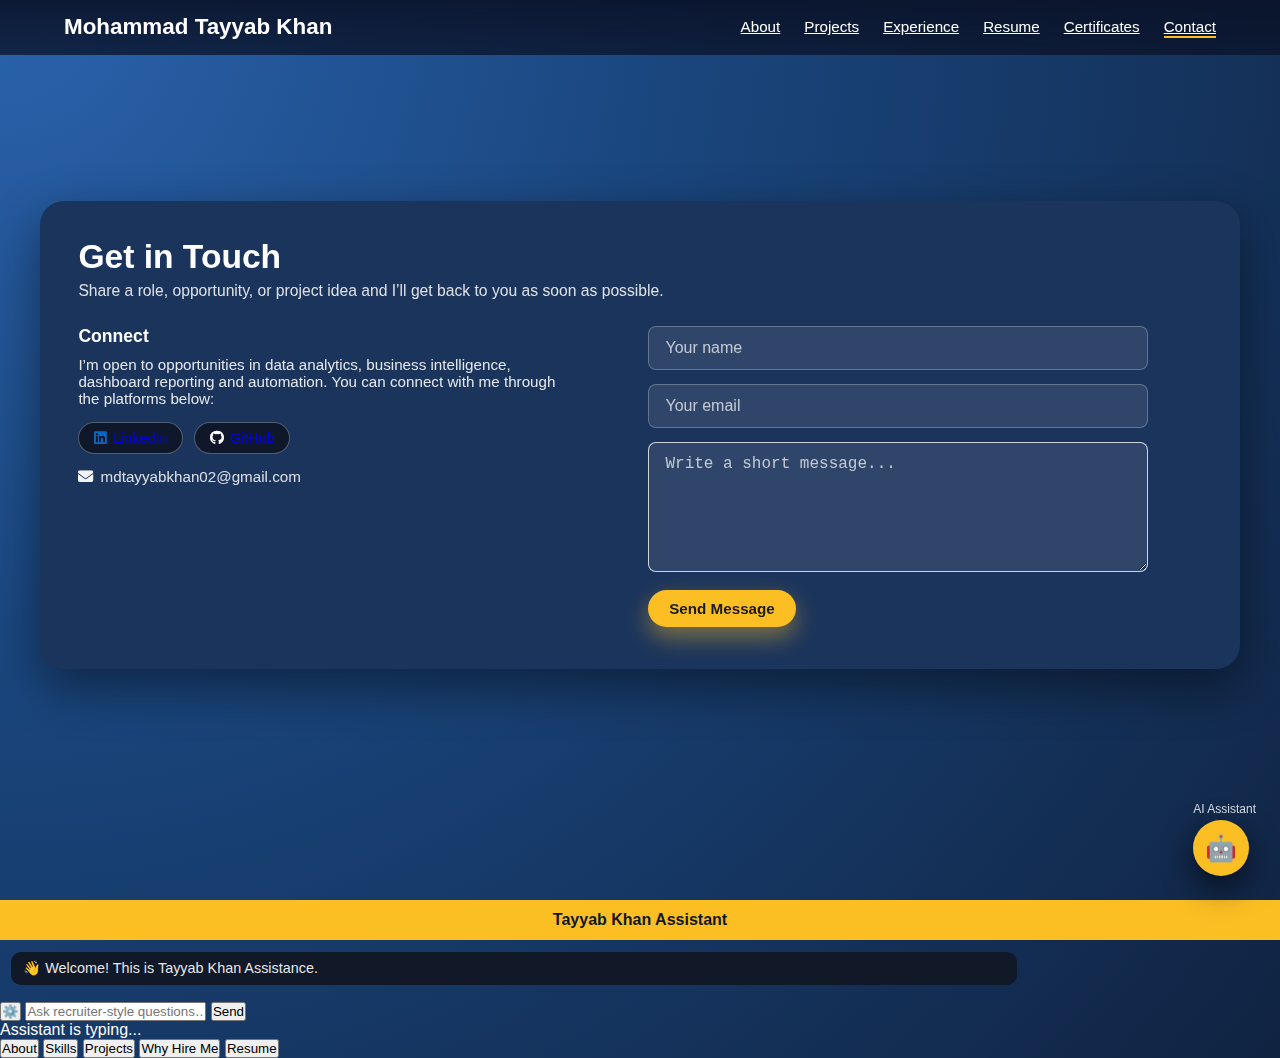
<file: contact.html>
<!DOCTYPE html>
<html lang="en">
<head>
  <meta charset="UTF-8" />
  <title>Contact | Mohammad Tayyab Khan</title>

  <link rel="stylesheet" href="style.css" />
  <link rel="stylesheet" href="https://cdnjs.cloudflare.com/ajax/libs/font-awesome/6.5.1/css/all.min.css" />
  <script src="https://cdnjs.cloudflare.com/ajax/libs/gsap/3.12.2/gsap.min.js"></script>
</head>

<body class="site-body">

  <canvas id="particleCanvas"></canvas>

  <!-- ================= HEADER / NAV ================= -->
  <header class="site-header">
    <nav class="nav-container">

      <div class="nav-left">
        <h1 id="typingName" class="nav-name">Mohammad Tayyab Khan</h1>
      </div>

      <ul id="navLinks" class="nav-links">
        <li><a href="index.html">About</a></li>
        <li><a href="projects.html">Projects</a></li>
        <li><a href="experience.html">Experience</a></li>
        <li><a href="resume.html">Resume</a></li>
        <li><a href="certificates.html">Certificates</a></li>
        <li><a href="contact.html" class="active">Contact</a></li>
      </ul>

    </nav>
  </header>

  <!-- ================= MAIN CONTACT CONTENT ================= -->
  <main class="page-main">
    <section class="card-section">
      <div class="content-card contact-card contact-center-wrapper">


        <h2 class="section-heading">Get in Touch</h2>
        <p class="section-subtext">
          Share a role, opportunity, or project idea and I’ll get back to you as soon as possible.
        </p>

        <div class="contact-card-grid">

          <!-- LEFT SIDE -->
          <div class="contact-card-left">
            <h3 class="contact-side-heading">Connect</h3>

            <p class="footer-text">
              I’m open to opportunities in data analytics, business intelligence, dashboard reporting and automation.
              You can connect with me through the platforms below:
            </p>

            <div class="footer-social-row">
              <a href="https://linkedin.com/in/mohammadtayyabkhan" target="_blank" class="social-pill linkedin">
                <i class="fa-brands fa-linkedin"></i><span>LinkedIn</span>
              </a>

              <a href="https://github.com/mdTayyabkhan" target="_blank" class="social-pill github">
                <i class="fa-brands fa-github"></i><span>GitHub</span>
              </a>
            </div>

            <div class="footer-email-row contact-email-row">
              <i class="fa-solid fa-envelope"></i>
              <a href="mailto:mdtayyabkhan02@gmail.com">mdtayyabkhan02@gmail.com</a>
            </div>
          </div>

          <!-- RIGHT SIDE -->
          <div class="contact-card-right">
            <form
              id="contactForm"
              class="footer-form"
              action="https://api.web3forms.com/submit"
              method="POST"
            >
              <input type="hidden" name="access_key" value="6ad4ce0e-d304-4a42-b38b-7edb2acfa61a" />
              <input type="hidden" name="subject" value="New Message from Contact Page" />
              <input type="hidden" name="from_name" value="Portfolio Contact Page" />

              <input type="text" name="name" placeholder="Your name" required />
              <input type="email" name="email" placeholder="Your email" required />
              <textarea name="message" placeholder="Write a short message..." required></textarea>

              <button type="submit" class="btn-primary w-full">Send Message</button>
              <div id="contactFormMessage" class="footer-form-message"></div>
            </form>
          </div>

        </div>

      </div>
    </section>
  </main>

<!-- ================= CHATBOT FLOATING ICON ================= -->
<div class="chatbot-launcher">
  <div class="ai-label">AI Assistant</div>
  <div id="chatbotIcon" class="chatbot-icon">🤖</div>
</div>

<!-- ================= CHATBOT POPUP ================= -->
<div id="chatbotPopup">

  <div class="chat-header">
    Tayyab Khan Assistant
  </div>

  <div id="chatBody" class="chat-body">
    <div class="bot-msg">
      👋 Welcome! This is Tayyab Khan Assistance.
    </div>
  </div>

  <div class="chat-footer">
    <button class="options-btn" onclick="toggleOptions()">⚙️</button>
    <input
      type="text"
      id="userInput"
      placeholder="Ask recruiter-style questions…"
    />
    <button class="send-btn" onclick="sendMessage()">Send</button>
  </div>

  <div id="typingIndicator" class="typing-indicator">
    Assistant is typing<span>.</span><span>.</span><span>.</span>
  </div>

  <div id="optionsPanel" class="options-panel">
    <button onclick="sendQuick('Tell me about yourself')">About</button>
    <button onclick="sendQuick('What are your skills?')">Skills</button>
    <button onclick="sendQuick('Explain your projects')">Projects</button>
    <button onclick="sendQuick('Why should we hire you?')">Why Hire Me</button>
    <button onclick="sendQuick('Can I download your resume?')">Resume</button>
  </div>

</div>
<!-- ================= END CHATBOT ================= -->

<!-- ================= LOAD MAIN SCRIPT (CRITICAL) ================= -->
<script src="script.js"></script>

</body>
</html>
</file>
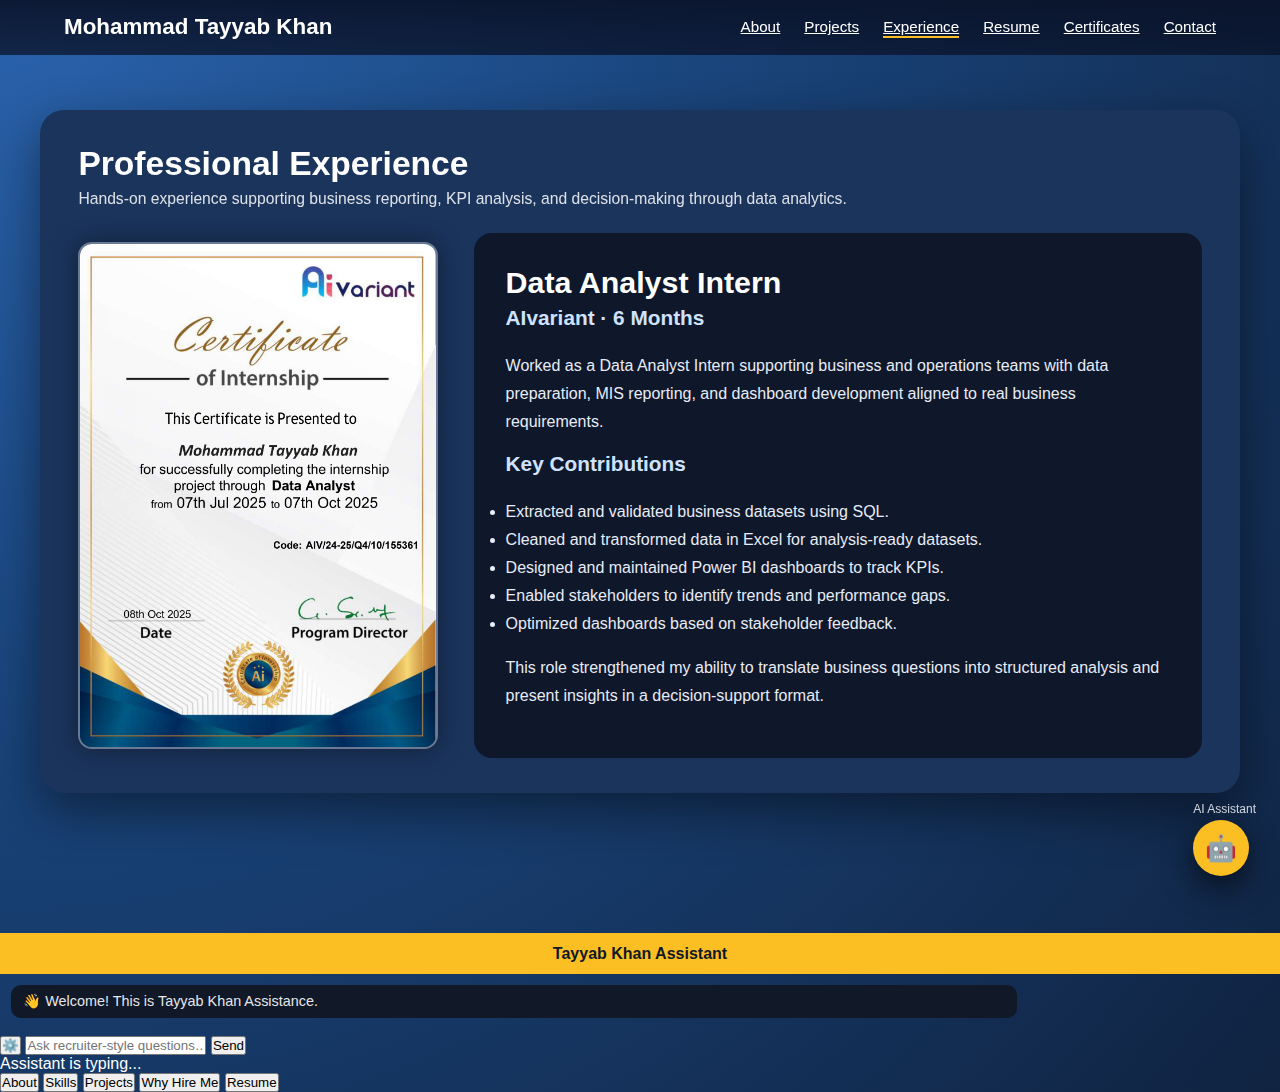
<file: experience.html>
<!DOCTYPE html>
<html lang="en">
<head>
  <meta charset="UTF-8" />
  <meta name="viewport" content="width=device-width, initial-scale=1.0" />
  <title>Experience | Mohammad Tayyab Khan</title>

  <link rel="stylesheet" href="style.css" />
  <link rel="stylesheet" href="https://cdnjs.cloudflare.com/ajax/libs/font-awesome/6.5.1/css/all.min.css" />
  <script src="https://cdnjs.cloudflare.com/ajax/libs/gsap/3.12.2/gsap.min.js"></script>

  <!-- ONLY REQUIRED FIXES -->
  <style>
    /* Experience layout spacing */
    .experience-container {
      display: flex;
      gap: 2.2rem; /* 👈 added space between image & content */
      align-items: center;
    }

    /* Internship certificate image size (slightly increased) */
    .experience-certificate {
      max-width: 360px; /* 👈 increased */
      width: 100%;
      height: auto;
      border-radius: 14px;
    }

    /* Solid professional box for experience details */
    .experience-right-box {
      background: #0f172a;
      border-radius: 18px;
      padding: 2rem;
      flex: 1;
    }

    /* Mobile professionalism only */
    @media (max-width: 768px) {
      .experience-container {
        flex-direction: column;
        gap: 1.6rem;
      }

      .experience-left {
        text-align: center;
      }

      .experience-certificate {
        max-width: 280px;
        margin: 0 auto;
      }

      .experience-right-box {
        text-align: center;
      }
    }
  </style>
</head>

<body class="site-body">

  <canvas id="particleCanvas"></canvas>

  <!-- ================= HEADER / NAV ================= -->
  <header class="site-header">
    <nav class="nav-container">
      <div class="nav-left">
        <h1 id="typingName" class="nav-name">Mohammad Tayyab Khan</h1>
      </div>

      <ul id="navLinks" class="nav-links">
        <li><a href="index.html">About</a></li>
        <li><a href="projects.html">Projects</a></li>
        <li><a href="experience.html" class="active">Experience</a></li>
        <li><a href="resume.html">Resume</a></li>
        <li><a href="certificates.html">Certificates</a></li>
        <li><a href="contact.html">Contact</a></li>
      </ul>
    </nav>
  </header>

  <!-- ================= EXPERIENCE ================= -->
  <main class="page-main">
    <section class="card-section">
      <div class="content-card">

        <h2 class="section-heading">Professional Experience</h2>
        <p class="section-subtext">
          Hands-on experience supporting business reporting, KPI analysis, and decision-making through data analytics.
        </p>

        <div class="experience-container">

          <!-- LEFT: CERTIFICATE -->
          <div class="experience-left">
            <img
              src="assets/Certificates/internship.jpg"
              alt="Data Analyst Internship Certificate"
              class="experience-certificate"
            />
          </div>

          <!-- RIGHT: EXPERIENCE DETAILS (SOLID BOX) -->
          <div class="experience-right-box">

            <h3 class="exp-role">Data Analyst Intern</h3>
            <h4 class="exp-company">AIvariant · 6 Months</h4>

            <p class="exp-text">
              Worked as a Data Analyst Intern supporting business and operations teams with data preparation,
              MIS reporting, and dashboard development aligned to real business requirements.
            </p>

            <h4 class="exp-company">Key Contributions</h4>

            <ul class="exp-text">
              <li>Extracted and validated business datasets using SQL.</li>
              <li>Cleaned and transformed data in Excel for analysis-ready datasets.</li>
              <li>Designed and maintained Power BI dashboards to track KPIs.</li>
              <li>Enabled stakeholders to identify trends and performance gaps.</li>
              <li>Optimized dashboards based on stakeholder feedback.</li>
            </ul>

            <p class="exp-text">
              This role strengthened my ability to translate business questions into structured analysis
              and present insights in a decision-support format.
            </p>

          </div>

        </div>

      </div>
    </section>
  </main>

  
<!-- ================= CHATBOT FLOATING ICON ================= -->
<div class="chatbot-launcher">
  <div class="ai-label">AI Assistant</div>
  <div id="chatbotIcon" class="chatbot-icon">🤖</div>
</div>

<!-- ================= CHATBOT POPUP ================= -->
<div id="chatbotPopup">

  <div class="chat-header">
    Tayyab Khan Assistant
  </div>

  <div id="chatBody" class="chat-body">
    <div class="bot-msg">
      👋 Welcome! This is Tayyab Khan Assistance.
    </div>
  </div>

  <div class="chat-footer">
    <button class="options-btn" onclick="toggleOptions()">⚙️</button>
    <input
      type="text"
      id="userInput"
      placeholder="Ask recruiter-style questions…"
    />
    <button class="send-btn" onclick="sendMessage()">Send</button>
  </div>

  <div id="typingIndicator" class="typing-indicator">
    Assistant is typing<span>.</span><span>.</span><span>.</span>
  </div>

  <div id="optionsPanel" class="options-panel">
    <button onclick="sendQuick('Tell me about yourself')">About</button>
    <button onclick="sendQuick('What are your skills?')">Skills</button>
    <button onclick="sendQuick('Explain your projects')">Projects</button>
    <button onclick="sendQuick('Why should we hire you?')">Why Hire Me</button>
    <button onclick="sendQuick('Can I download your resume?')">Resume</button>
  </div>

</div>
<!-- ================= END CHATBOT ================= -->
</file>
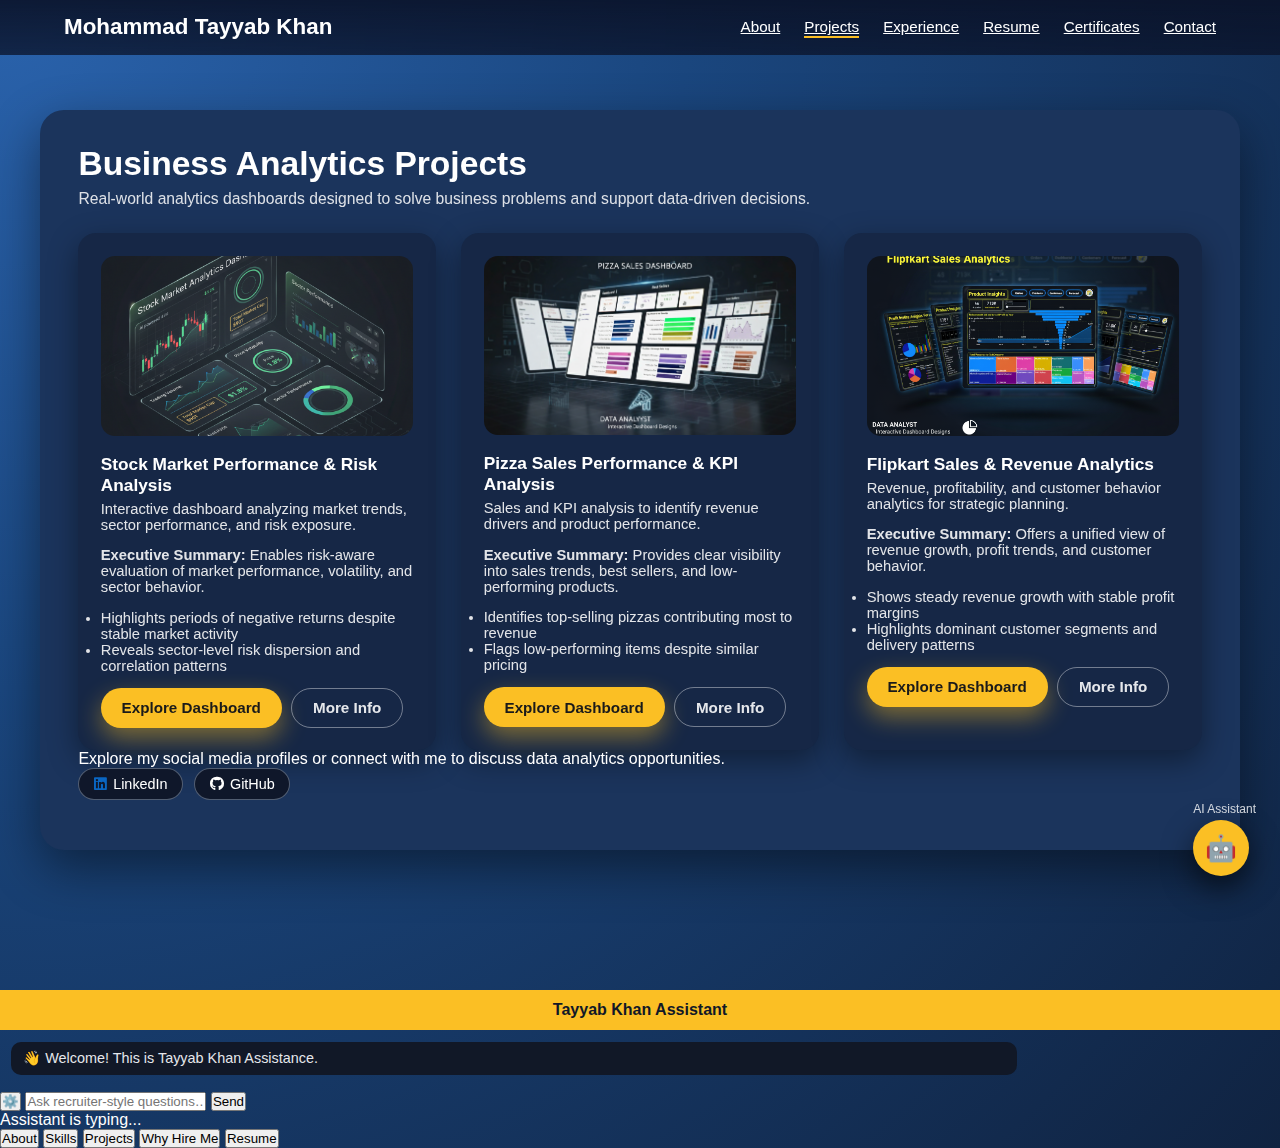
<file: projects.html>
<!DOCTYPE html>
<html lang="en">
<head>
  <meta charset="UTF-8" />
  <title>Projects | Mohammad Tayyab Khan</title>

  <link rel="stylesheet" href="style.css" />
  <link rel="stylesheet" href="https://cdnjs.cloudflare.com/ajax/libs/font-awesome/6.5.1/css/all.min.css" />
  <script src="https://cdnjs.cloudflare.com/ajax/libs/gsap/3.12.2/gsap.min.js"></script>

  <!-- ONLY REQUIRED FIXES -->
  <style>
    /* 1. Project image size – match old version */
    .project-thumb {
      max-height: 180px;
      object-fit: cover;
      width: 100%;
    }

    /* 2. Mobile professionalism */
    @media (max-width: 768px) {
      .projects-grid {
        gap: 1.5rem;
      }
      .project-item {
        padding: 1rem;
      }
    }

    /* 5. LinkedIn & GitHub visibility */
    .social-pill.linkedin span,
    .social-pill.github span {
      color: #ffffff;
    }
  </style>
</head>

<body class="site-body">

  <canvas id="particleCanvas"></canvas>

  <!-- ================= NAVIGATION ================= -->
  <header class="site-header">
    <nav class="nav-container">
      <div class="nav-left">
        <h1 id="typingName" class="nav-name">Mohammad Tayyab Khan</h1>
      </div>

      <ul id="navLinks" class="nav-links">
        <li><a href="index.html">About</a></li>
        <li><a href="projects.html" class="active">Projects</a></li>
        <li><a href="experience.html">Experience</a></li>
        <li><a href="resume.html">Resume</a></li>
        <li><a href="certificates.html">Certificates</a></li>
        <li><a href="contact.html">Contact</a></li>
      </ul>
    </nav>
  </header>

  <!-- ================= PROJECTS ================= -->
  <main class="page-main">
  <section class="card-section">
    <div class="content-card">

      <h2 class="section-heading">Business Analytics Projects</h2>
      <p class="section-subtext">
        Real-world analytics dashboards designed to solve business problems and support data-driven decisions.
      </p>

      <div class="projects-grid">

        <!-- PROJECT 1 -->
        <article class="project-item">
          <img src="assets/projects/project1.jpg" class="project-thumb" alt="Stock Market Dashboard" />
          <h3 class="project-title">Stock Market Performance & Risk Analysis</h3>

          <p class="project-desc">
            Interactive dashboard analyzing market trends, sector performance, and risk exposure.
          </p>
          <p class="project-desc">
  <strong>Executive Summary:</strong> Enables risk-aware evaluation of market performance, volatility, and sector behavior.
</p>

<ul class="project-desc">
  <li>Highlights periods of negative returns despite stable market activity</li>
  <li>Reveals sector-level risk dispersion and correlation patterns</li>
</ul>

          <div class="project-actions">
            <a href="https://mdtayyabkhan.github.io/Stock-Maket-Dashboard/" target="_blank" class="btn-primary">
              Explore Dashboard
            </a>
            <button class="btn-secondary" onclick="openProjectInfoModal('project1')">
              More Info
            </button>
          </div>
        </article>

        <!-- PROJECT 2 -->
        <article class="project-item">
          <img src="assets/projects/project2.jpg" class="project-thumb" alt="Pizza Sales Dashboard" />
          <h3 class="project-title">Pizza Sales Performance & KPI Analysis</h3>

          <p class="project-desc">
            Sales and KPI analysis to identify revenue drivers and product performance.
          </p>

          <p class="project-desc">
  <strong>Executive Summary:</strong> Provides clear visibility into sales trends, best sellers, and low-performing products.
</p>

<ul class="project-desc">
  <li>Identifies top-selling pizzas contributing most to revenue</li>
  <li>Flags low-performing items despite similar pricing</li>
</ul>

          <div class="project-actions">
            <a href="https://app.powerbi.com/view?r=eyJrIjoiMmQxNjZmZDctOWNkOS00NzRmLThlYTItMDBhNzQ2OTliY2RjIiwidCI6ImY0YzA3OTlhLTlmNmItNGRiMi1iZTVmLWQwODA5NjlhMTkxMyJ9"
               target="_blank" class="btn-primary">
              Explore Dashboard
            </a>
            <button class="btn-secondary" onclick="openProjectInfoModal('project2')">
              More Info
            </button>
          </div>
        </article>

        <!-- PROJECT 3 -->
        <article class="project-item">
          <img src="assets/projects/project3.jpg" class="project-thumb" alt="Flipkart Dashboard" />
          <h3 class="project-title">Flipkart Sales & Revenue Analytics</h3>

          <p class="project-desc">
            Revenue, profitability, and customer behavior analytics for strategic planning.
          </p>

          <p class="project-desc">
  <strong>Executive Summary:</strong> Offers a unified view of revenue growth, profit trends, and customer behavior.
</p>

<ul class="project-desc">
  <li>Shows steady revenue growth with stable profit margins</li>
  <li>Highlights dominant customer segments and delivery patterns</li>
</ul>

          <div class="project-actions">
            <a href="https://app.powerbi.com/view?r=eyJrIjoiZGJkODhiNDQtMGM1Ni00YmExLWIzYTUtNzI2ZDBiNTc4NDkzIiwidCI6ImY0YzA3OTlhLTlmNmItNGRiMi1iZTVmLWQwODA5NjlhMTkxMyJ9"
               target="_blank" class="btn-primary">
              Explore Dashboard
            </a>
            <button class="btn-secondary" onclick="openProjectInfoModal('project3')">
              More Info
            </button>
          </div>
        </article>

      </div>

      <!-- SOCIAL DIALOG BOX -->
      <div class="project-social-box">
        <p>
          Explore my social media profiles or connect with me to discuss data analytics opportunities.
        </p>

        <div class="footer-social-row center">
          <a href="https://linkedin.com/in/mohammadtayyabkhan" target="_blank" class="social-pill linkedin">
            <i class="fa-brands fa-linkedin"></i><span>LinkedIn</span>
          </a>
          <a href="https://github.com/mdTayyabkhan" target="_blank" class="social-pill github">
            <i class="fa-brands fa-github"></i><span>GitHub</span>
          </a>
        </div>
      </div>

    </div>
  </section>
</main>

 

<!-- ================= CHATBOT FLOATING ICON ================= -->
<div class="chatbot-launcher">
  <div class="ai-label">AI Assistant</div>
  <div id="chatbotIcon" class="chatbot-icon">🤖</div>
</div>

<!-- ================= CHATBOT POPUP ================= -->
<div id="chatbotPopup">

  <div class="chat-header">
    Tayyab Khan Assistant
  </div>

  <div id="chatBody" class="chat-body">
    <div class="bot-msg">
      👋 Welcome! This is Tayyab Khan Assistance.
    </div>
  </div>

  <div class="chat-footer">
    <button class="options-btn" onclick="toggleOptions()">⚙️</button>
    <input
      type="text"
      id="userInput"
      placeholder="Ask recruiter-style questions…"
    />
    <button class="send-btn" onclick="sendMessage()">Send</button>
  </div>

  <div id="typingIndicator" class="typing-indicator">
    Assistant is typing<span>.</span><span>.</span><span>.</span>
  </div>

  <div id="optionsPanel" class="options-panel">
    <button onclick="sendQuick('Tell me about yourself')">About</button>
    <button onclick="sendQuick('What are your skills?')">Skills</button>
    <button onclick="sendQuick('Explain your projects')">Projects</button>
    <button onclick="sendQuick('Why should we hire you?')">Why Hire Me</button>
    <button onclick="sendQuick('Can I download your resume?')">Resume</button>
  </div>

</div>
<!-- ================= END CHATBOT ================= -->

<!-- ================= LOAD MAIN SCRIPT (CRITICAL) ================= -->
<script src="data.js"></script>
<script src="script.js"></script>

  <!-- ================= PROJECT MODAL (REQUIRED FOR More Info) ================= -->
<div id="modalOverlay" class="modal-overlay hidden">
  <div class="modal-content">
    <!-- Close button (already handled in JS via class) -->
    <button class="modal-close">&times;</button>

    <!-- JS injects project content here -->
    <div id="modalBody"></div>
    <!-- Bottom Close button -->
<div class="modal-footer">
  <button class="btn-secondary close-modal-btn">Close</button>
</div>
  </div>
</div>
<!-- ================= END PROJECT MODAL ================= -->

</body>
</html>
</file>
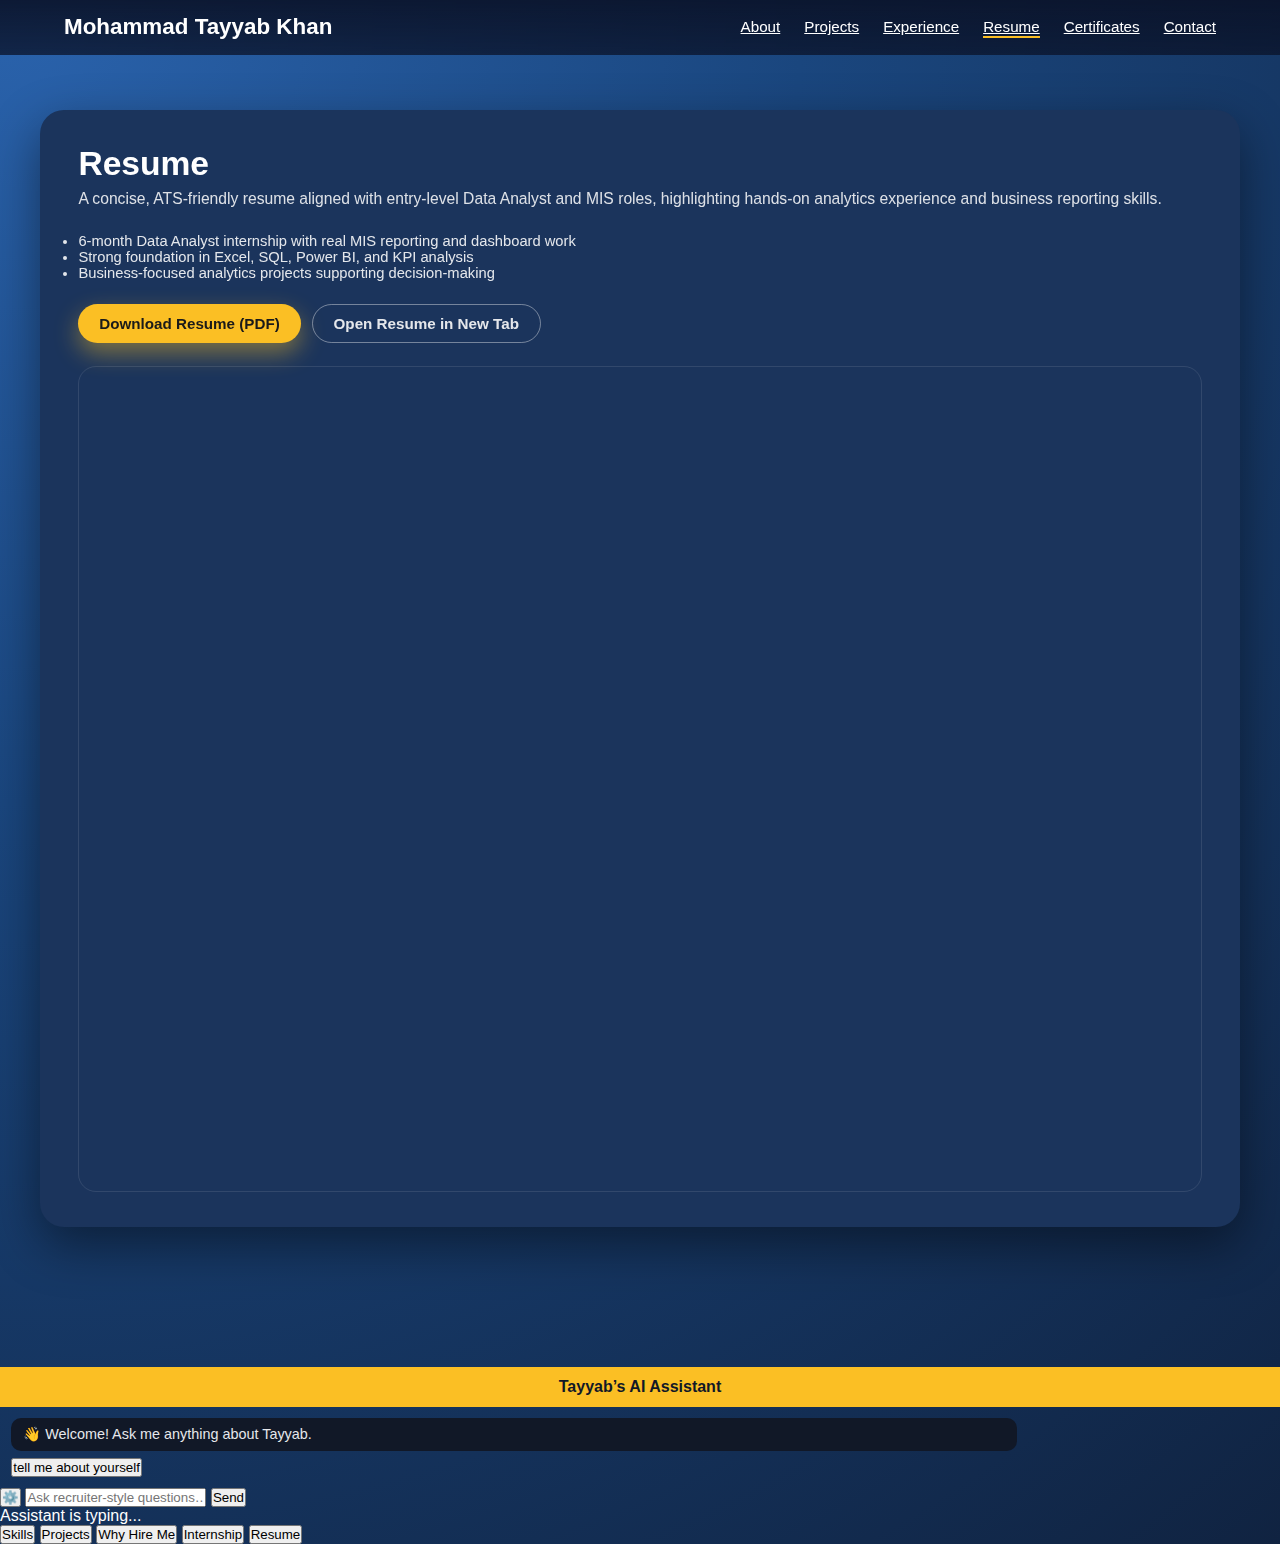
<file: resume.html>
<!DOCTYPE html>
<html lang="en">
<head>
  <meta charset="UTF-8" />
  <title>Resume | Mohammad Tayyab Khan</title>

  <link rel="stylesheet" href="style.css" />
  <link rel="stylesheet" href="https://cdnjs.cloudflare.com/ajax/libs/font-awesome/6.5.1/css/all.min.css" />
  <script src="https://cdnjs.cloudflare.com/ajax/libs/gsap/3.12.2/gsap.min.js"></script>

  <!-- ONLY REQUIRED FIXES -->
  <style>
    /* 1. Resume preview height – match old code usability */
    .resume-frame {
      width: 100%;
      height: 820px;
      border: none;
    }

    /* 2. Mobile professionalism */
    @media (max-width: 768px) {
      .resume-frame {
        height: 560px;
      }
    }
  </style>
</head>

<body class="site-body">

  <canvas id="particleCanvas"></canvas>

  <!-- ================= NAVIGATION ================= -->
  <header class="site-header">
    <nav class="nav-container">

      <div class="nav-left">
        <h1 id="typingName" class="nav-name">Mohammad Tayyab Khan</h1>
      </div>

      <ul id="navLinks" class="nav-links">
        <li><a href="index.html">About</a></li>
        <li><a href="projects.html">Projects</a></li>
        <li><a href="experience.html">Experience</a></li>
        <li><a href="resume.html" class="active">Resume</a></li>
        <li><a href="certificates.html">Certificates</a></li>
        <li><a href="contact.html">Contact</a></li>
      </ul>

    </nav>
  </header>

  <!-- ================= RESUME ================= -->
  <main class="page-main">
    <section class="card-section">
      <div class="content-card">

        <h2 class="section-heading">Resume</h2>
        <p class="section-subtext">
          A concise, ATS-friendly resume aligned with entry-level Data Analyst and MIS roles, highlighting hands-on analytics experience and business reporting skills.
        </p>

        <ul class="project-desc" style="margin-bottom:1.4rem;">
          <li>6-month Data Analyst internship with real MIS reporting and dashboard work</li>
          <li>Strong foundation in Excel, SQL, Power BI, and KPI analysis</li>
          <li>Business-focused analytics projects supporting decision-making</li>
        </ul>

        <div class="resume-actions">
          <a href="assets/resume.pdf" download class="btn-primary">
            Download Resume (PDF)
          </a>
          <a href="assets/resume.pdf" target="_blank" class="btn-secondary">
            Open Resume in New Tab
          </a>
        </div>

        <div class="resume-frame-wrap">
          <iframe
            src="assets/resume.pdf#view=FitH&navpanes=0"
            class="resume-frame"
            title="Mohammad Tayyab Khan Resume">
          </iframe>
        </div>

      </div>
    </section>
  </main>

 
<!-- ================= CHATBOT SECTION ================= -->
<div class="chatbot-container">

  <div class="chat-header">
    Tayyab’s AI Assistant
  </div>

  <div id="chatBody" class="chat-body">
    <div class="bot-msg">👋 Welcome! Ask me anything about Tayyab.</div>

    <button class="quick-btn" onclick="sendQuick('Tell me about yourself')">
      tell me about yourself
    </button>
  </div>

  <div class="chat-footer">
    <button class="options-btn" onclick="toggleOptions()">⚙️</button>
    <input type="text" id="userInput" placeholder="Ask recruiter-style questions…" />
    <button class="send-btn" onclick="sendMessage()">Send</button>
  </div>

  <div id="typingIndicator" class="typing-indicator">
    Assistant is typing<span>.</span><span>.</span><span>.</span>
  </div>

  <div id="optionsPanel" class="options-panel">
    <button onclick="sendQuick('What are your skills?')">Skills</button>
    <button onclick="sendQuick('Explain your projects')">Projects</button>
    <button onclick="sendQuick('Why should we hire you?')">Why Hire Me</button>
    <button onclick="sendQuick('Do you have internship experience?')">Internship</button>
    <button onclick="sendQuick('Can I download your resume?')">Resume</button>
  </div>

</div>
<!-- ================= END CHATBOT ================= -->
</file>
<file: style.css>
/* ============================
   GLOBAL RESET
============================ */
* {
  margin: 0;
  padding: 0;
  box-sizing: border-box;
}

/* ============================
   BACKGROUND & BASE TYPOGRAPHY
============================ */
.site-body {
  font-family: "Poppins", sans-serif;
  color: #ffffff;
  min-height: 100vh;
  overflow-x: hidden;

  /* subtle gradient on top of #1a467e */
  background: radial-gradient(circle at top left, #2a63ad 0, #1a467e 40%, #102341 100%);
}

/* keep particles behind everything */
#particleCanvas {
  position: fixed;
  inset: 0;
  z-index: 0;
}

/* ============================
   HEADER / NAV
============================ */
.site-header {
  position: fixed;
  top: 0;
  left: 0;
  width: 100%;
  z-index: 20;
  background: linear-gradient(to bottom, rgba(10, 18, 40, 0.9), rgba(10, 18, 40, 0.75));
  backdrop-filter: blur(16px);
}

.nav-container {
  max-width: 1200px;
  margin: 0 auto;
  padding: 0.9rem 1.5rem;
  display: flex;
  align-items: center;
  justify-content: space-between;
}

.nav-name {
  font-size: 1.4rem;
  font-weight: 700;
}

.nav-links {
  list-style: none;
  display: flex;
  gap: 1.5rem;
}

.nav-links a {
  color: #ffffff;
  font-size: 0.95rem;
  position: relative;
  padding-bottom: 3px;
  transition: opacity 0.2s ease;
}

.nav-links a::after {
  content: "";
  position: absolute;
  left: 0;
  bottom: 0;
  width: 0%;
  height: 2px;
  background: #fbbf24; /* highlight */
  transition: width 0.2s ease;
}

.nav-links a:hover {
  opacity: 0.8;
}

.nav-links a:hover::after,
.nav-links a.active::after {
  width: 100%;
}

/* ============================
   MAIN LAYOUT
============================ */
.page-main {
  position: relative;
  z-index: 1;
  min-height: 100vh;
  display: flex;
  align-items: center;
  justify-content: center;
  padding: 110px 1.5rem 140px;
}

.card-section {
  width: 100%;
  max-width: 1200px;
}

/* generic card */
.content-card {
  background: #1b345c;
  border-radius: 24px;
  padding: 2.2rem 2.4rem;
  box-shadow: 0 18px 50px rgba(0, 0, 0, 0.45);
}

/* ============================
   ABOUT PAGE CARD (D2 LAYOUT)
============================ */
.about-card {
  display: grid;
  grid-template-columns: minmax(0, 1.1fr) minmax(0, 1.4fr);
  gap: 2.4rem;
  align-items: center;
}

/* left picture */
.about-photo-wrap {
  position: relative;
  width: 100%;
  max-width: 360px;
  margin: 0 auto;
  border-radius: 50%;
  padding: 12px;
  background: radial-gradient(circle at top, #2a63ad, #1b2f50);
}

.about-photo {
  width: 100%;
  border-radius: 999px;
  object-fit: cover;
}

/* right text */
.about-eyebrow {
  text-transform: uppercase;
  letter-spacing: 0.16em;
  font-size: 0.8rem;
  opacity: 0.7;
  margin-bottom: 0.6rem;
}

.about-name-heading {
  font-size: 2.6rem;
  font-weight: 700;
  margin-bottom: 0.25rem;
}

.about-role {
  display: inline-block;
  margin-bottom: 1.2rem;
  padding: 0.25rem 0.8rem;
  border-radius: 999px;
  background: rgba(15, 118, 230, 0.18);
  border: 1px solid rgba(148, 197, 253, 0.5);
  font-size: 0.9rem;
}

.about-bio {
  font-size: 0.98rem;
  line-height: 1.7;
  opacity: 0.92;
  margin-bottom: 0.9rem;
}

.about-cta-row {
  margin-top: 1.4rem;
  display: flex;
  gap: 0.8rem;
  flex-wrap: wrap;
}

/* ============================
   BUTTONS
============================ */
.btn-primary,
.btn-secondary {
  display: inline-flex;
  align-items: center;
  justify-content: center;
  padding: 0.65rem 1.3rem;
  border-radius: 999px;
  font-size: 0.95rem;
  font-weight: 600;
  border: none;
  cursor: pointer;
  text-decoration: none;
  transition: transform 0.18s ease, box-shadow 0.18s ease, background 0.18s ease;
}

.btn-primary {
  background: #fbbf24;
  color: #1a1a1a;
  box-shadow: 0 10px 25px rgba(251, 191, 36, 0.45);
}

.btn-primary:hover {
  transform: translateY(-1px);
  box-shadow: 0 12px 32px rgba(251, 191, 36, 0.65);
}

.btn-secondary {
  background: transparent;
  color: #e5e7eb;
  border: 1px solid rgba(229, 231, 235, 0.45);
}

.btn-secondary:hover {
  background: rgba(15, 23, 42, 0.5);
}

/* ============================
   SECTION HEADINGS
============================ */
.section-heading {
  font-size: 2.1rem;
  font-weight: 700;
  margin-bottom: 0.4rem;
}

.section-subtext {
  font-size: 0.98rem;
  opacity: 0.85;
  margin-bottom: 1.6rem;
}

/* ============================
   PROJECTS GRID
============================ */
.projects-grid {
  display: grid;
  grid-template-columns: repeat(auto-fit, minmax(260px, 1fr));
  gap: 1.6rem;
}

.project-item {
  background: #162746;
  border-radius: 18px;
  padding: 1.4rem;
  box-shadow: 0 10px 30px rgba(0, 0, 0, 0.4);
}

.project-thumb {
  width: 100%;
  border-radius: 14px;
  margin-bottom: 0.9rem;
  object-fit: cover;
}

.project-title {
  font-size: 1.08rem;
  font-weight: 600;
  margin-bottom: 0.3rem;
}

.project-desc {
  font-size: 0.92rem;
  opacity: 0.88;
  margin-bottom: 0.9rem;
}

.project-actions {
  display: flex;
  flex-wrap: wrap;
  gap: 0.6rem;
}

/* ============================
   RESUME
============================ */
.resume-actions {
  display: flex;
  gap: 0.7rem;
  margin-bottom: 1.4rem;
  flex-wrap: wrap;
}

.resume-frame-wrap {
  border-radius: 18px;
  overflow: hidden;
  border: 1px solid rgba(255, 255, 255, 0.1);
}

.resume-frame {
  width: 100%;
  height: 620px;
  border: none;
}

/* ============================
   CERTIFICATES
============================ */
.cert-grid {
  display: grid;
  grid-template-columns: repeat(auto-fit, minmax(260px, 1fr));
  gap: 1.6rem;
}

.cert-item {
  background: #162746;
  border-radius: 18px;
  padding: 1.2rem;
}

.cert-img {
  width: 100%;
  border-radius: 12px;
  margin-bottom: 0.7rem;
}

.cert-title {
  font-size: 1rem;
  font-weight: 600;
  margin-bottom: 0.8rem;
}

/* ============================
   CONTACT PAGE
============================ */
.contact-card {
  padding: 2.3rem 2.4rem;
}

.contact-card-grid {
  display: grid;
  grid-template-columns: minmax(0, 1.05fr) minmax(0, 1.3fr);
  gap: 1.7rem;
  margin-top: 1.4rem;
}

.contact-side-heading {
  font-size: 1.1rem;
  font-weight: 600;
  margin-bottom: 0.6rem;
}

/* explicit textarea border (visible on dark bg) */
.contact-card .footer-form textarea {
  border: 1.8px solid rgba(248, 250, 252, 0.8);
}

/* ============================
   SHARED FOOTER CONTACT BOX
============================ */
.contact-footer {
  position: relative;
  z-index: 1;
  padding: 1.5rem 1.5rem 2.3rem;
}

.contact-footer-inner {
  max-width: 1200px;
  margin: 0 auto;
  background: #12213f; /* solid, darker card, slightly different from page */
  border-radius: 22px;
  padding: 1.8rem 2rem;
  display: grid;
  grid-template-columns: minmax(0, 1.1fr) minmax(0, 1.4fr);
  gap: 1.7rem;
  box-shadow: 0 18px 50px rgba(0, 0, 0, 0.7);
  border: 1px solid rgba(148, 163, 184, 0.35); /* subtle border */
}

.footer-heading {
  font-size: 1.3rem;
  font-weight: 600;
  margin-bottom: 0.4rem;
}

.footer-text {
  font-size: 0.95rem;
  opacity: 0.88;
  margin-bottom: 0.9rem;
}

/* social pills */
.footer-social-row {
  display: flex;
  flex-wrap: wrap;
  gap: 0.7rem;
  margin-bottom: 0.9rem;
}

.social-pill {
  display: inline-flex;
  align-items: center;
  gap: 0.4rem;
  padding: 0.45rem 0.9rem;
  border-radius: 999px;
  background: #0f172a;
  border: 1px solid rgba(148, 163, 184, 0.5);
  text-decoration: none;
  font-size: 0.9rem;
}

/* use official-ish brand colors for icons */
.social-pill.linkedin i {
  color: #0a66c2;
}
.social-pill.github i {
  color: #181717;
}

.footer-email-row {
  display: flex;
  align-items: center;
  gap: 0.45rem;
  font-size: 0.95rem;
  opacity: 0.95;
}

.footer-email-row a {
  color: #e5e7eb;
  text-decoration: none;
}

.contact-email-row {
  margin-top: 0.9rem;
}

/* footer form */
.footer-form input,
.footer-form textarea {
  width: 100%;
  margin-bottom: 0.8rem;
  padding: 0.6rem 0.8rem;
  border-radius: 10px;
  background: #0b1220;
  border: 1px solid rgba(148, 163, 184, 0.7);
  color: #ffffff;
  font-size: 0.9rem;
}

.footer-form textarea {
  min-height: 90px;
  resize: vertical;
}

.footer-form input:focus,
.footer-form textarea:focus {
  outline: none;
  border-color: #fbbf24;
  box-shadow: 0 0 0 1px rgba(251, 191, 36, 0.5);
}

.footer-form-message {
  font-size: 0.85rem;
  margin-top: 0.3rem;
}

/* ============================
   CHATBOT
============================ */
.chatbot-launcher {
  position: fixed;
  bottom: 24px;
  right: 24px;
  z-index: 30;
  text-align: right;
}

.ai-label {
  font-size: 0.75rem;
  opacity: 0.8;
  margin-bottom: 4px;
}

.chatbot-icon {
  background: #fbbf24;
  color: #111827;
  border-radius: 999px;
  width: 56px;
  height: 56px;
  display: flex;
  align-items: center;
  justify-content: center;
  font-size: 1.6rem;
  cursor: pointer;
  box-shadow: 0 12px 30px rgba(0, 0, 0, 0.6);
}

.chatbot {
  position: fixed;
  bottom: 100px;
  right: 24px;
  width: 320px;
  border-radius: 18px;
  overflow: hidden;
  background: #020617;
  box-shadow: 0 18px 45px rgba(0, 0, 0, 0.85);
  z-index: 30;
}

.chat-header {
  background: #fbbf24;
  color: #111827;
  padding: 0.7rem 0.9rem;
  font-weight: 600;
  text-align: center;
}

.chat-body {
  max-height: 280px;
  overflow-y: auto;
  padding: 0.7rem;
}

.bot-msg,
.user-msg {
  max-width: 80%;
  padding: 0.5rem 0.75rem;
  border-radius: 10px;
  font-size: 0.9rem;
  margin-bottom: 0.4rem;
}

.bot-msg {
  background: #111827;
  color: #e5e7eb;
}

.user-msg {
  background: #fbbf24;
  color: #111827;
  margin-left: auto;
}

.chat-input {
  display: flex;
  gap: 0.4rem;
  align-items: center;
  padding: 0.55rem 0.6rem;
  border-top: 1px solid rgba(148, 163, 184, 0.4);
}

.chat-input input {
  flex: 1;
  border-radius: 999px;
  border: 1px solid rgba(148, 163, 184, 0.7);
  padding: 0.4rem 0.7rem;
  background: #020617;
  color: #e5e7eb;
  font-size: 0.9rem;
}

.chat-input button {
  border-radius: 999px;
  border: none;
  padding: 0.4rem 0.7rem;
  background: #fbbf24;
  color: #111827;
  font-size: 0.9rem;
  font-weight: 600;
  cursor: pointer;
}

#optionsBtn {
  background: transparent;
  border: none;
  padding: 0;
  font-size: 1.25rem;
  color: #fbbf24;
  cursor: pointer;
}

.options-menu {
  position: absolute;
  bottom: 52px;
  right: 6px;
  width: 90%;
  background: #020617;
  border-radius: 10px;
  border: 1px solid rgba(148, 163, 184, 0.6);
  max-height: 180px;
  overflow-y: auto;
}

.option-item {
  width: 100%;
  background: transparent;
  border: none;
  color: #e5e7eb;
  text-align: left;
  padding: 0.45rem 0.7rem;
  font-size: 0.9rem;
  cursor: pointer;
}

.option-item:hover {
  background: #111827;
}

/* ============================
   MODAL
============================ */

/* ============================
   UTILITIES
============================ */
.hidden {
  display: none;
}

/* ============================
   RESPONSIVE
============================ */
@media (max-width: 900px) {
  .nav-links {
    gap: 0.8rem;
    font-size: 0.85rem;
  }

  .about-card,
  .contact-card-grid,
  .contact-footer-inner {
    grid-template-columns: minmax(0, 1fr);
  }

  .page-main {
    padding: 100px 1rem 140px;
  }

  .content-card {
    padding: 1.7rem 1.6rem;
  }
}

/* ===== MODAL (POPUP) ===== */
.modal-overlay {
  position: fixed;
  inset: 0;
  background: rgba(0,0,0,0.75);
  backdrop-filter: blur(4px);
  display: flex;
  justify-content: center;
  align-items: center;
  z-index: 2000;
}

.modal-content {
  background: #ffffff;
  width: 90%;
  max-width: 480px;
  padding: 24px;
  border-radius: 14px;
  position: relative;
  color: #1C3D5A;
  box-shadow: 0 0 30px rgba(0,0,0,0.4);
}

.close-modal-btn {
  position: absolute;
  top: 8px;
  right: 12px;
  background: transparent;
  border: none;
  font-size: 28px;
  cursor: pointer;
  color: #1C3D5A;
}

.hidden {
  display: none;
}

/* =====================================================
   EXPERIENCE PAGE STYLING
   ===================================================== */

/* Section wrapper (same spacing as other pages) */
.section-wrapper {
  padding: 70px 20px;
  max-width: 1200px;
  margin: 0 auto;
  text-align: center;
}

/* Main title */
.section-title {
  font-size: 2.6rem;
  font-weight: 700;
  color: #ffffff;
  margin-bottom: 50px;
  position: relative;
}

.section-title::after {
  content: "";
  width: 80px;
  height: 4px;
  background: #ffffff;
  position: absolute;
  bottom: -12px;
  left: 50%;
  transform: translateX(-50%);
  border-radius: 4px;
}

/* EXPERIENCE TWO-COLUMN LAYOUT */
.experience-container {
  display: grid;
  grid-template-columns: 1fr 1.3fr;
  gap: 40px;
  align-items: center;
  justify-content: center;
}

/* LEFT — CERTIFICATE IMAGE */
.experience-left {
  display: flex;
  justify-content: center;
}

.experience-certificate {
  width: 100%;
  max-width: 420px;
  border-radius: 14px;
  border: 2px solid rgba(255,255,255,0.35);
  box-shadow: 0 0 25px rgba(0,0,0,0.4);
  object-fit: cover;
}

/* RIGHT — DETAILS */
.experience-right {
  text-align: left;
  padding: 10px;
}

.exp-role {
  font-size: 1.9rem;
  font-weight: 700;
  color: #ffffff;
  margin-bottom: 6px;
}

.exp-company {
  font-size: 1.3rem;
  color: #cfe2ff;
  margin-bottom: 22px;
  font-weight: 600;
}

.exp-text {
  color: #e7ecf7;
  font-size: 1rem;
  line-height: 1.75rem;
  margin-bottom: 16px;
}

/* FOOTER CONTACT SECTION */
.footer-contact {
  width: 100%;
  padding: 60px 20px;
  background: rgba(255,255,255,0.07);
  backdrop-filter: blur(10px);
  -webkit-backdrop-filter: blur(10px);
  border-top: 1px solid rgba(255,255,255,0.12);
  margin-top: 70px;
  text-align: center;
}

.footer-title {
  color: #ffffff;
  font-size: 2rem;
  margin-bottom: 40px;
  font-weight: 700;
}

/* Contact form layout */
.footer-form {
  max-width: 500px;
  margin: 0 auto;
}

.footer-form input,
.footer-form textarea {
  width: 100%;
  padding: 12px 16px;
  margin-bottom: 14px;
  border-radius: 8px;
  background: rgba(255,255,255,0.09);
  border: 1px solid rgba(255,255,255,0.25);
  color: white;
  font-size: 1rem;
}

.footer-form textarea {
  height: 130px;
}

.footer-form input::placeholder,
.footer-form textarea::placeholder {
  color: rgba(255,255,255,0.7);
}

.footer-form-msg {
  color: #d8e6ff;
  margin-top: 8px;
}

/* Social icons in footer */
.footer-social {
  margin-top: 30px;
  display: flex;
  justify-content: center;
  gap: 25px;
  align-items: center;
}

.social-icon i {
  font-size: 28px;
}

.linkedin i {
  color: #0A66C2 !important;
}

.github i {
  color: #ffffff !important;
}

/* Email text */
.email-display {
  display: flex;
  align-items: center;
  gap: 8px;
  color: white;
  font-size: 1rem;
}

.email-display i {
  color: #ffffff;
  font-size: 22px;
}

/* ===============================
   RESPONSIVE DESIGN
   =============================== */
@media (max-width: 900px) {
  .experience-container {
    grid-template-columns: 1fr;
    text-align: center;
    gap: 25px;
  }

  .experience-right {
    text-align: center;
  }

  .experience-certificate {
    max-width: 350px;
  }

  .exp-role {
    font-size: 1.6rem;
  }
}
</file>
